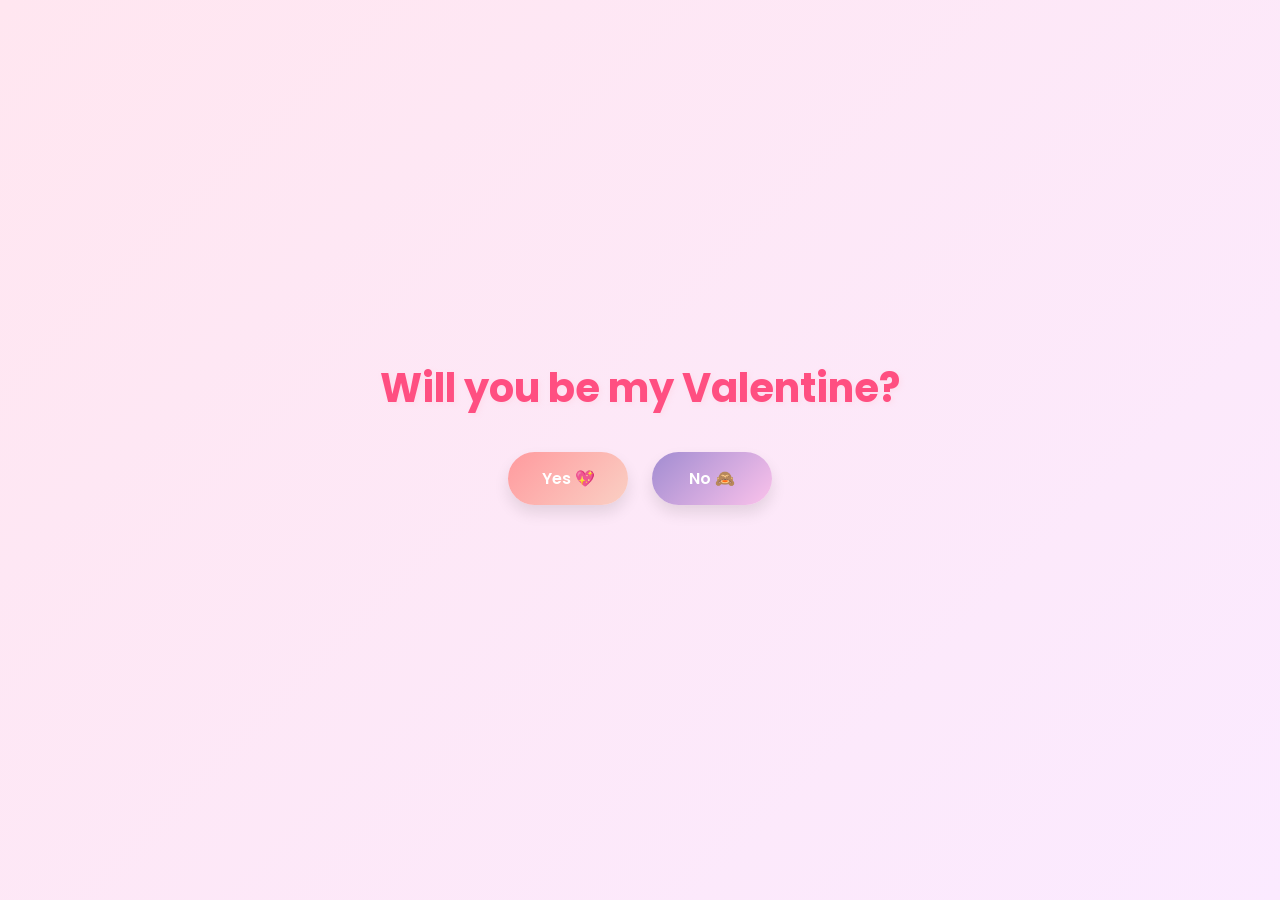
<file: index.html>
<!DOCTYPE html>
<html lang="en">
<head>
  <meta charset="UTF-8" />
  <meta name="viewport" content="width=device-width, initial-scale=1.0"/>
  <meta name="description" content="A fun interactive Valentine's Day question" />
  <title>Will You Be My Valentine?</title>
  <link rel="preconnect" href="https://fonts.googleapis.com">
  <link rel="preconnect" href="https://fonts.gstatic.com" crossorigin>
  <link href="https://fonts.googleapis.com/css2?family=Poppins:wght@400;600;700&display=swap" rel="stylesheet">
  <link rel="stylesheet" href="style.css" />
</head>
<body>
  <main class="container">
    <div class="content">
      <h1 class="title">Will you be my Valentine?</h1>
      <div class="buttons" role="group" aria-label="Response buttons">
        <button class="btn btn--yes" aria-label="Accept">Yes 💖</button>
        <button class="btn btn--no" aria-label="Decline">No 🙈</button>
      </div>
      </div>
  </main>
  <script src="script.js"></script>
</body>
</html>
</file>
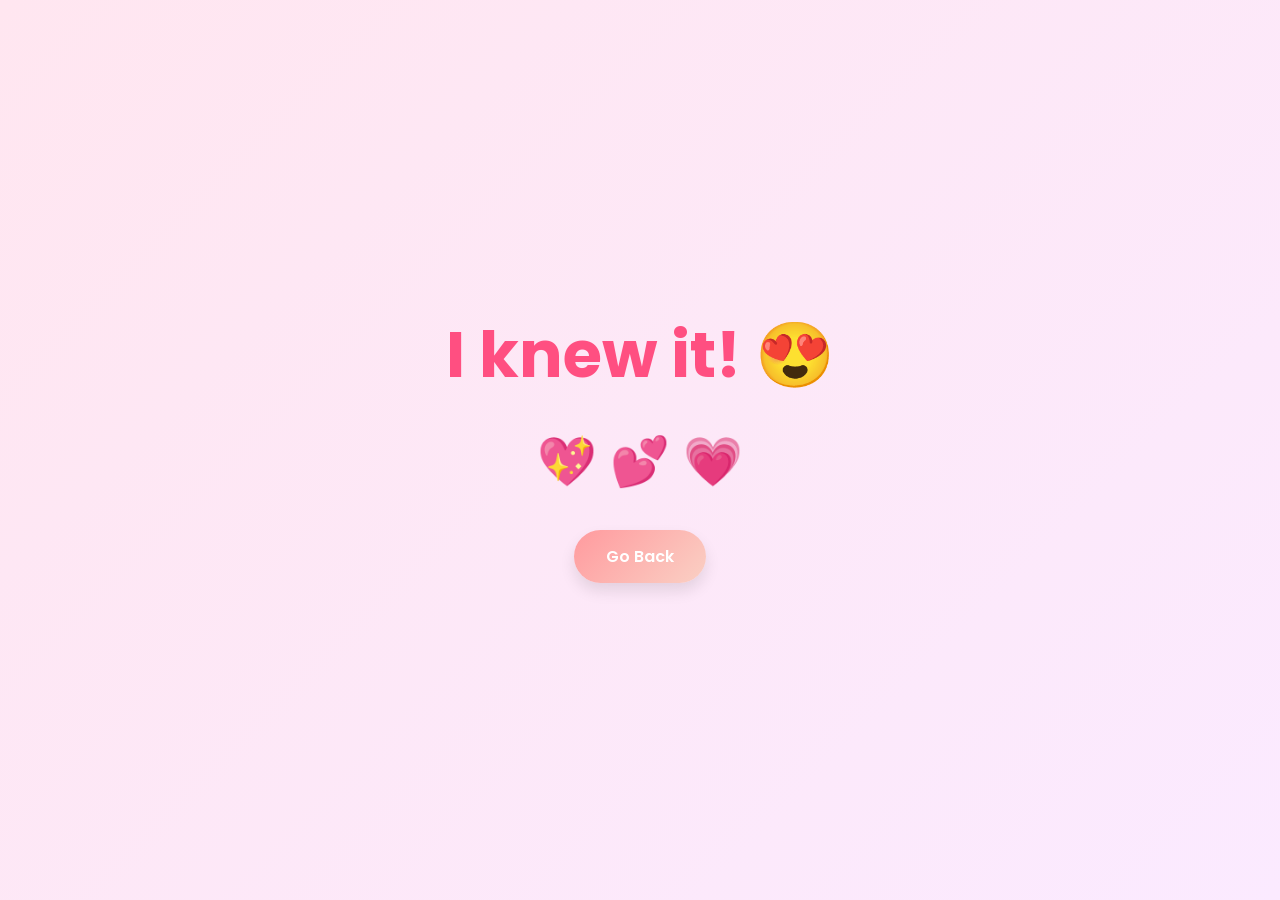
<file: success.html>
<!DOCTYPE html>
<html lang="en">
<head>
  <meta charset="UTF-8" />
  <meta name="viewport" content="width=device-width, initial-scale=1.0"/>
  <meta name="description" content="Valentine's Day acceptance" />
  <title>I Knew It! 😍</title>
  <link rel="preconnect" href="https://fonts.googleapis.com">
  <link rel="preconnect" href="https://fonts.gstatic.com" crossorigin>
  <link href="https://fonts.googleapis.com/css2?family=Poppins:wght@400;600;700&display=swap" rel="stylesheet">
  <style>
    * {
      box-sizing: border-box;
      margin: 0;
      padding: 0;
    }

    :root {
      --color-primary: #ff4f81;
      --color-bg-from: #ffe6f0;
      --color-bg-to: #fbeaff;
    }

    html {
      scroll-behavior: smooth;
    }

    body {
      min-height: 100vh;
      display: flex;
      flex-direction: column;
      justify-content: center;
      align-items: center;
      background: linear-gradient(135deg, var(--color-bg-from), var(--color-bg-to));
      font-family: 'Poppins', -apple-system, BlinkMacSystemFont, 'Segoe UI', sans-serif;
      text-align: center;
      padding: 1rem;
      color: #333;
      -webkit-font-smoothing: antialiased;
      -moz-osx-font-smoothing: grayscale;
    }

    main.container {
      width: 100%;
      max-width: 600px;
      margin: 0 auto;
    }

    .content {
      display: flex;
      flex-direction: column;
      align-items: center;
      gap: 2rem;
    }

    .message {
      font-size: clamp(2rem, 8vw, 4rem);
      font-weight: 700;
      color: var(--color-primary);
      animation: bounce-in 0.8s cubic-bezier(0.34, 1.56, 0.64, 1);
      line-height: 1.2;
    }

    .hearts {
      font-size: 3rem;
      animation: float 3s ease-in-out infinite;
    }

    .btn-back {
      padding: 0.875rem 2rem;
      font-size: 1rem;
      font-weight: 600;
      background: linear-gradient(135deg, #ff9a9e, #fad0c4);
      color: white;
      border: none;
      border-radius: 50px;
      cursor: pointer;
      box-shadow: 0 8px 15px rgba(0, 0, 0, 0.1);
      transition: all 0.3s cubic-bezier(0.4, 0, 0.2, 1);
      text-decoration: none;
      display: inline-block;
      font-family: inherit;
      outline-offset: 2px;
    }

    .btn-back:hover {
      transform: scale(1.08);
      box-shadow: 0 12px 25px rgba(255, 105, 135, 0.3);
    }

    .btn-back:focus-visible {
      outline: 2px solid var(--color-primary);
    }

    @keyframes bounce-in {
      0% {
        opacity: 0;
        transform: scale(0.3);
      }
      50% {
        opacity: 1;
        transform: scale(1.1);
      }
      100% {
        opacity: 1;
        transform: scale(1);
      }
    }

    @keyframes float {
      0%, 100% {
        transform: translateY(0);
      }
      50% {
        transform: translateY(-20px);
      }
    }

    @media (prefers-reduced-motion: reduce) {
      * {
        animation-duration: 0.01ms !important;
        animation-iteration-count: 1 !important;
        transition-duration: 0.01ms !important;
      }
    }

    @media (max-width: 640px) {
      .message {
        font-size: 2.5rem;
      }

      .hearts {
        font-size: 2rem;
      }

      .btn-back {
        width: 100%;
        padding: 0.75rem 1.5rem;
      }
    }

    @media (prefers-color-scheme: dark) {
      body {
        background: linear-gradient(135deg, #4a1a2e, #6b2d5c);
      }

      .message {
        color: #ff8fa3;
      }
    }
  </style>
</head>
<body>
  <main class="container">
    <div class="content">
      <div class="message">I knew it! 😍</div>
      <div class="hearts">💖 💕 💗</div>
      <a href="index.html" class="btn-back">Go Back</a>
    </div>
  </main>
</body>
</html>
</file>
<file: style.css>
/* Reset & Base Styles */
* {
  box-sizing: border-box;
  margin: 0;
  padding: 0;
}

:root {
  --color-primary: #ff4f81;
  --color-yes-from: #ff9a9e;
  --color-yes-to: #fad0c4;
  --color-no-from: #a18cd1;
  --color-no-to: #fbc2eb;
  --color-bg-from: #ffe6f0;
  --color-bg-to: #fbeaff;
  --shadow-sm: 0 2px 8px rgba(0, 0, 0, 0.08);
  --shadow-md: 0 8px 15px rgba(0, 0, 0, 0.1);
  --shadow-lg: 0 12px 25px rgba(255, 105, 135, 0.3);
  --transition: all 0.3s cubic-bezier(0.4, 0, 0.2, 1);
}

html {
  scroll-behavior: smooth;
}

body {
  min-height: 100vh;
  display: flex;
  flex-direction: column;
  justify-content: center;
  align-items: center;
  background: linear-gradient(135deg, var(--color-bg-from), var(--color-bg-to));
  font-family: 'Poppins', -apple-system, BlinkMacSystemFont, 'Segoe UI', sans-serif;
  text-align: center;
  padding: 1rem;
  color: #333;
  -webkit-font-smoothing: antialiased;
  -moz-osx-font-smoothing: grayscale;
}

main.container {
  width: 100%;
  max-width: 600px;
  margin: 0 auto;
}

.content {
  display: flex;
  flex-direction: column;
  align-items: center;
}

.title {
  font-size: clamp(1.75rem, 5vw, 2.5rem);
  font-weight: 700;
  color: var(--color-primary);
  margin-bottom: 2.5rem;
  text-shadow: 2px 2px 4px rgba(255, 214, 229, 0.5);
  animation: popIn 0.6s cubic-bezier(0.34, 1.56, 0.64, 1);
  line-height: 1.2;
}

.buttons {
  display: flex;
  flex-wrap: wrap;
  justify-content: center;
  gap: 1.5rem;
  position: relative;
  margin-bottom: 2rem;
}

.btn {
  padding: 0.875rem 2rem;
  font-size: 1rem;
  font-weight: 600;
  min-width: 120px;
  border: none;
  border-radius: 50px;
  cursor: pointer;
  transition: var(--transition);
  box-shadow: var(--shadow-md);
  touch-action: manipulation;
  font-family: inherit;
  outline-offset: 2px;
}

.btn:focus-visible {
  outline: 2px solid var(--color-primary);
}

.btn:active {
  transform: scale(0.98);
}

.btn--yes {
  background: linear-gradient(135deg, var(--color-yes-from), var(--color-yes-to));
  color: white;
}

.btn--yes:hover {
  transform: scale(1.08);
  box-shadow: var(--shadow-lg);
}

.btn--yes:active {
  transform: scale(0.96);
}

.btn--no {
  background: linear-gradient(135deg, var(--color-no-from), var(--color-no-to));
  color: white;
  position: relative;
  transition: transform 0.1s ease-out;
}

.btn--no:hover {
  filter: brightness(1.1);
}

.response {
  margin-top: 2rem;
  font-size: clamp(1.25rem, 4vw, 1.8rem);
  font-weight: 600;
  color: var(--color-primary);
  opacity: 0;
  visibility: hidden;
  transform: translateY(20px);
  padding: 0 1rem;
  transition: var(--transition);
}

.response.show {
  opacity: 1;
  visibility: visible;
  transform: translateY(0);
  animation: bounce 0.6s cubic-bezier(0.68, -0.55, 0.265, 1.55);
}

.response p {
  margin: 0;
}

/* Animations */
@keyframes popIn {
  0% {
    opacity: 0;
    transform: scale(0.8);
  }
  100% {
    opacity: 1;
    transform: scale(1);
  }
}

@keyframes bounce {
  0%, 100% {
    transform: translateY(0);
  }
  50% {
    transform: translateY(-10px);
  }
}

/* Accessibility */
@media (prefers-reduced-motion: reduce) {
  *,
  *::before,
  *::after {
    animation-duration: 0.01ms !important;
    animation-iteration-count: 1 !important;
    transition-duration: 0.01ms !important;
  }
}

/* Responsive Design */
@media (max-width: 640px) {
  .title {
    margin-bottom: 2rem;
  }

  .buttons {
    gap: 1rem;
    flex-direction: column;
    width: 100%;
  }

  .btn {
    width: 100%;
    padding: 0.75rem 1.5rem;
    font-size: 0.95rem;
  }

  .response {
    font-size: 1.4rem;
    margin-top: 1.5rem;
  }
}

@media (max-width: 480px) {
  main.container {
    padding: 1rem;
  }

  .title {
    font-size: 1.5rem;
    margin-bottom: 1.5rem;
  }

  .btn {
    padding: 0.7rem 1.25rem;
    font-size: 0.9rem;
  }

  .buttons {
    gap: 0.75rem;
  }
}

/* Dark mode support */
@media (prefers-color-scheme: dark) {
  body {
    background: linear-gradient(135deg, #4a1a2e, #6b2d5c);
  }

  .title {
    color: #ff8fa3;
  }

  .response {
    color: #ff8fa3;
  }
}
</file>
